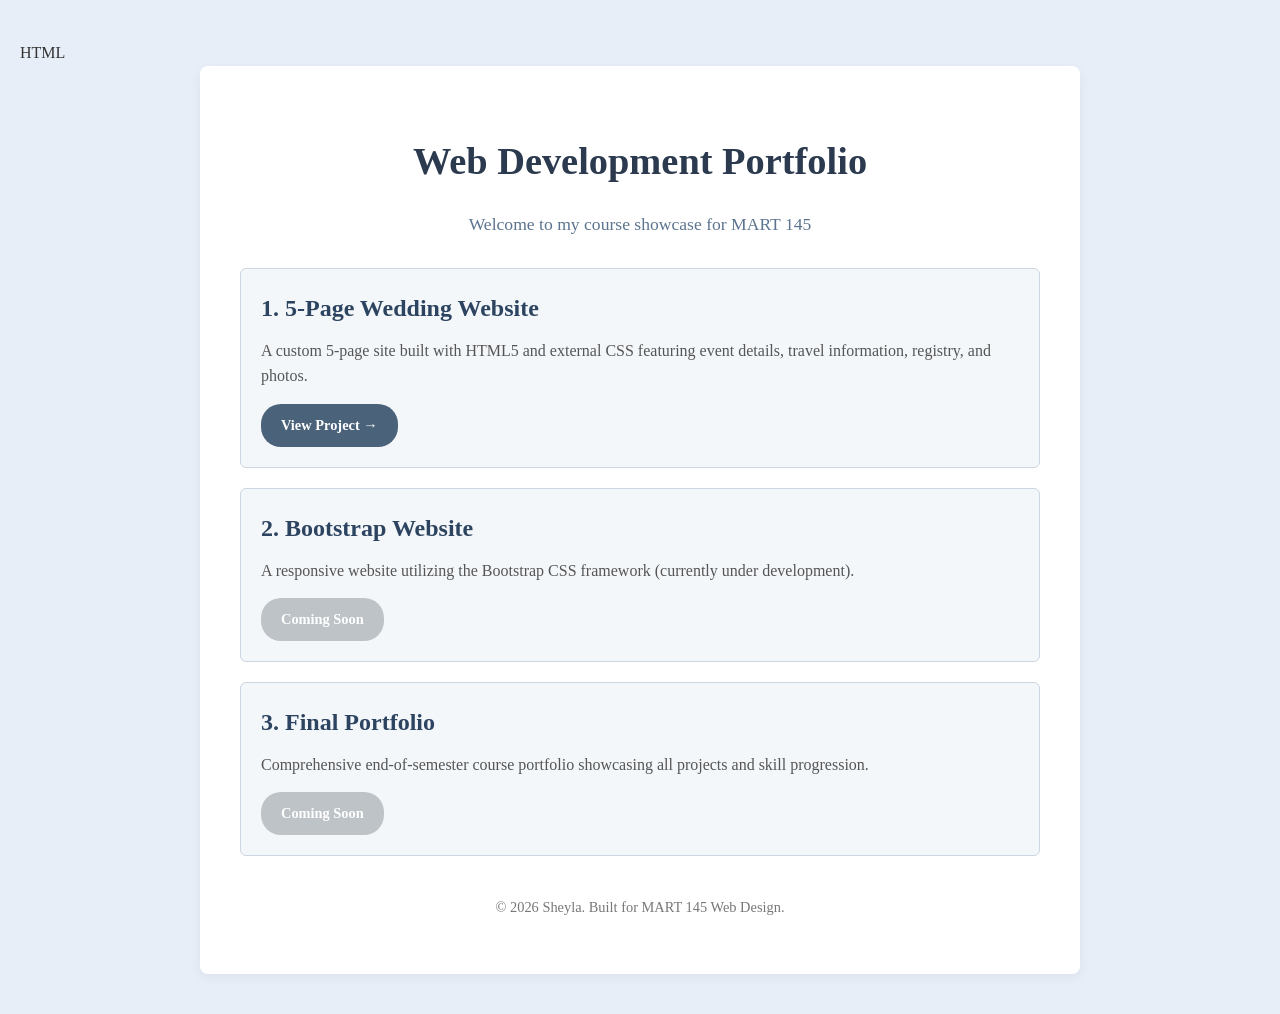
<file: index.html>
HTML

<!DOCTYPE html>
<html lang="en">
<head>
    <meta charset="UTF-8">
    <meta name="viewport" content="width=device-width, initial-scale=1.0">
    <title>Course Portfolio Hub | MART 145</title>
    <style>
        body {
            font-family: 'Baskerville', 'Palatino', 'Georgia', serif;
            background-color: #e8eef7;
            color: #333333;
            line-height: 1.6;
            margin: 0;
            padding: 40px 20px;
        }

        .hub-container {
            max-width: 800px;
            margin: 0 auto;
            background-color: #ffffff;
            padding: 40px;
            border-radius: 8px;
            box-shadow: 0px 4px 12px rgba(0, 0, 0, 0.05);
            text-align: center;
        }

        h1 {
            color: #2b3a4e;
            font-size: 2.4em;
            margin-bottom: 10px;
        }

        p.subtitle {
            color: #5c748f;
            font-size: 1.1em;
            margin-bottom: 30px;
        }

        .project-grid {
            display: flex;
            flex-direction: column;
            gap: 20px;
            margin-top: 20px;
        }

        .project-card {
            background-color: #f4f7fa;
            border: 1px solid #cbd6e2;
            border-radius: 6px;
            padding: 20px;
            text-align: left;
            transition: transform 0.2s ease, box-shadow 0.2s ease;
        }

        .project-card:hover {
            transform: translateY(-2px);
            box-shadow: 0px 4px 10px rgba(0, 0, 0, 0.08);
        }

        .project-card h2 {
            margin: 0 0 10px 0;
            color: #2c4460;
        }

        .project-card p {
            margin: 0 0 15px 0;
            color: #555555;
        }

        .btn {
            display: inline-block;
            background-color: #4a627a;
            color: #ffffff;
            text-decoration: none;
            padding: 10px 20px;
            border-radius: 20px;
            font-weight: bold;
            font-size: 0.9em;
            transition: background-color 0.3s ease;
        }

        .btn:hover {
            background-color: #2c4460;
        }

        .btn-disabled {
            background-color: #bdc3c7;
            color: #ffffff;
            cursor: not-allowed;
            pointer-events: none;
        }

        footer {
            margin-top: 40px;
            font-size: 0.9em;
            color: #777777;
        }
    </style>
</head>
<body>

    <div class="hub-container">
        <h1>Web Development Portfolio</h1>
        <p class="subtitle">Welcome to my course showcase for MART 145</p>

        <div class="project-grid">
            
            <!-- Project 1: 5-Page Website -->
            <div class="project-card">
                <h2>1. 5-Page Wedding Website</h2>
                <p>A custom 5-page site built with HTML5 and external CSS featuring event details, travel information, registry, and photos.</p>
                <a href="fivepagews/index.html" class="btn">View Project &rarr;</a>
            </div>

            <!-- Project 2: Bootstrap Website (Coming Soon) -->
            <div class="project-card">
                <h2>2. Bootstrap Website</h2>
                <p>A responsive website utilizing the Bootstrap CSS framework (currently under development).</p>
                <a href="#" class="btn btn-disabled">Coming Soon</a>
            </div>

            <!-- Project 3: Final Portfolio -->
            <div class="project-card">
                <h2>3. Final Portfolio</h2>
                <p>Comprehensive end-of-semester course portfolio showcasing all projects and skill progression.</p>
                <a href="#" class="btn btn-disabled">Coming Soon</a>
            </div>

        </div>

        <footer>
            <p>&copy; 2026 Sheyla. Built for MART 145 Web Design.</p>
        </footer>
    </div>

</body>
</html>
</file>
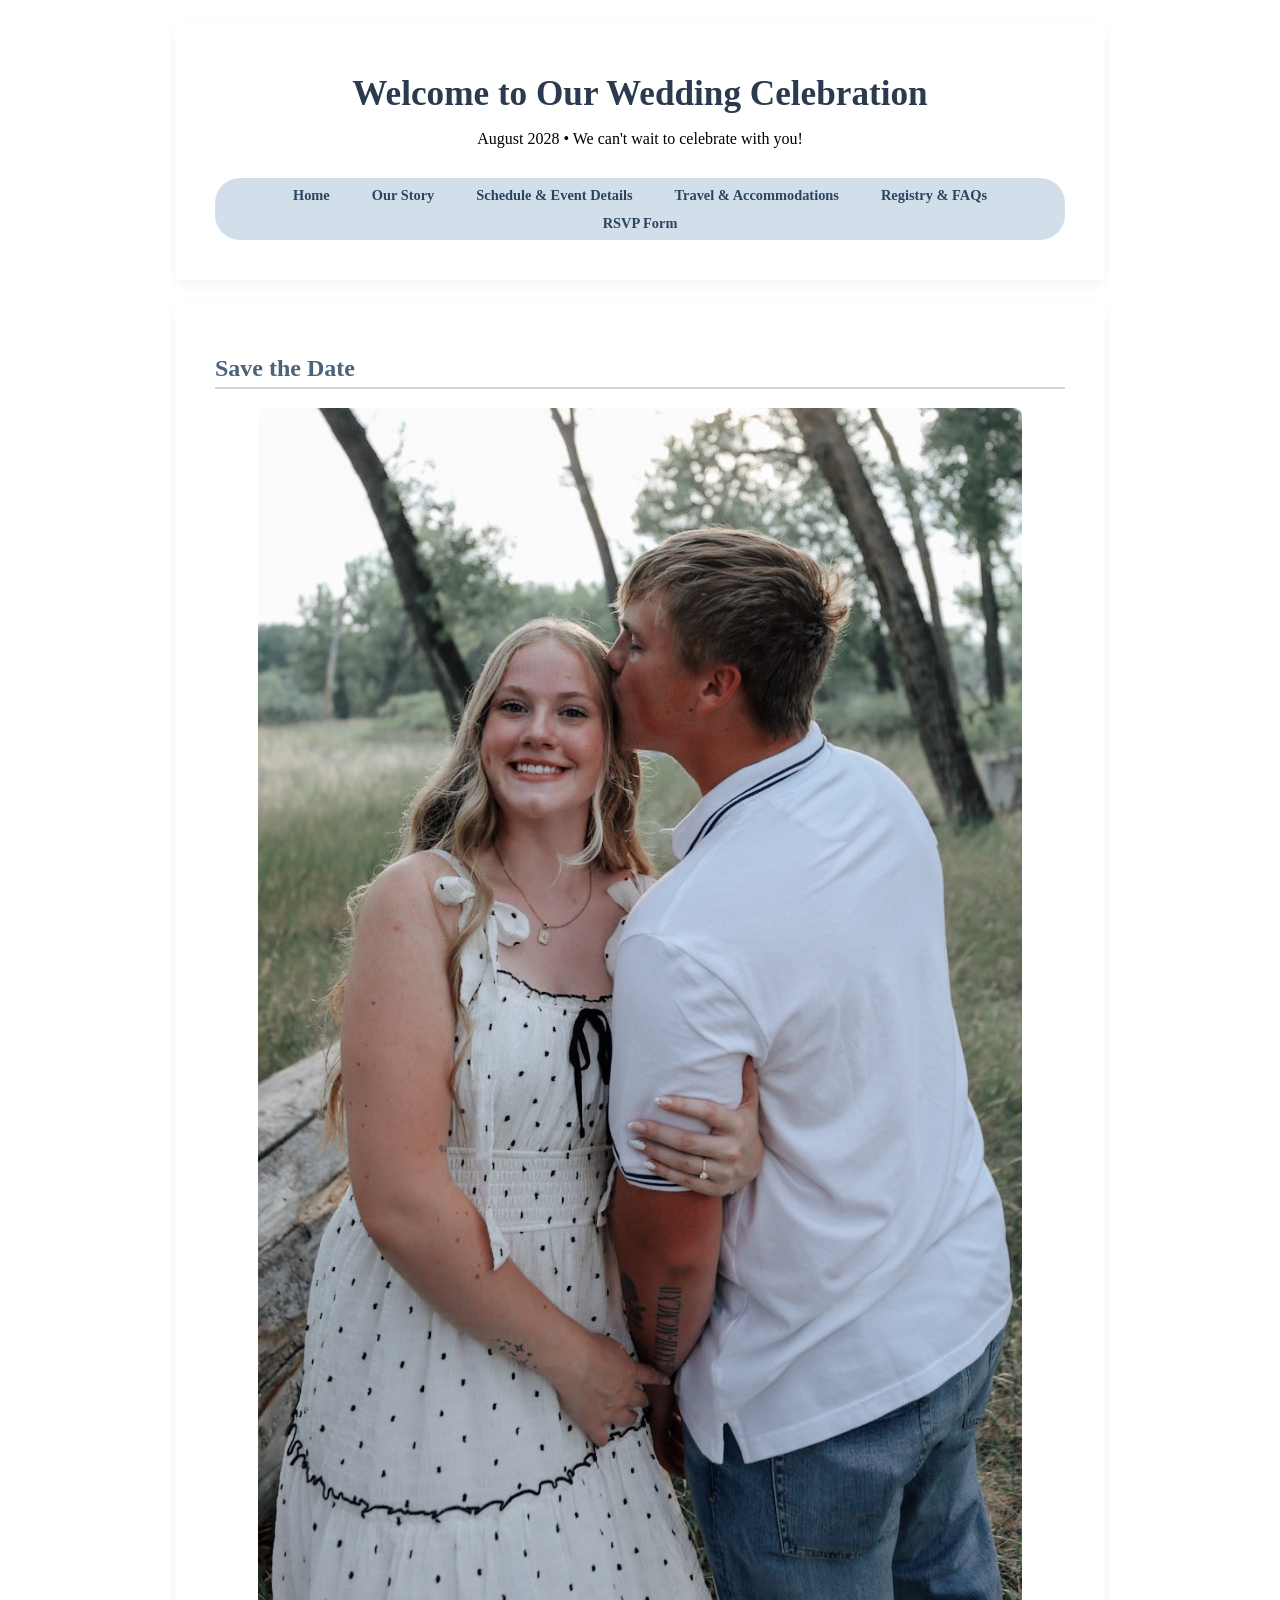
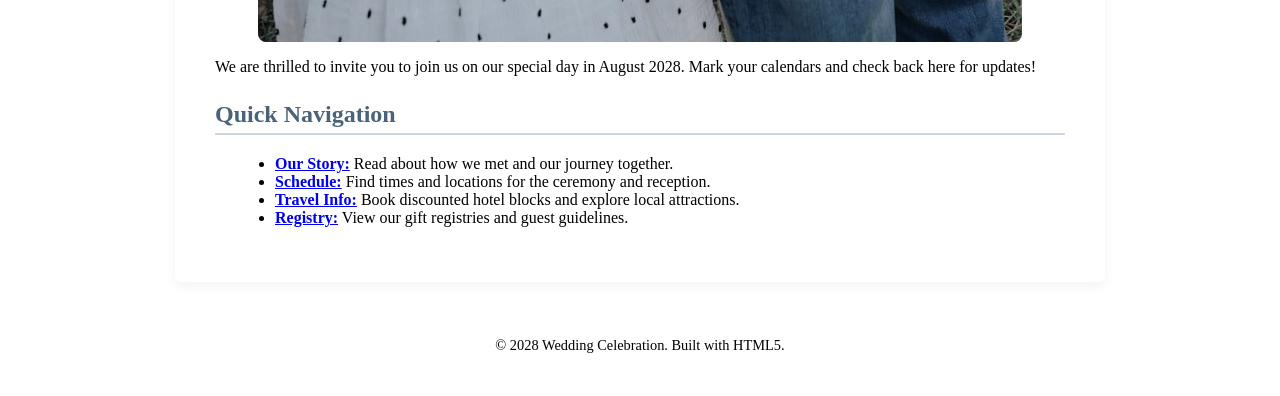
<file: fivepagews/index.html>
<!DOCTYPE html>
<html lang="en">
<head>
    <meta charset="UTF-8">
    <meta name="viewport" content="width=device-width, initial-scale=1.0">
    <title>We're Getting Married! | August 2028</title>
    <link rel="stylesheet" href="styles.css">
</head>
<body>

    <header>
        <h1>Welcome to Our Wedding Celebration</h1>
        <p>August 2028 • We can't wait to celebrate with you!</p>
		
		<div class="headerWrapper">
			<div class="navbar">
				<ul>
					<li><a href="index.html">Home</a></li>
					<li><a href="ourstory.html">Our Story</a></li>
					<li><a href="schedule.html">Schedule &amp; Event Details</a></li>
					<li><a href="travel.html">Travel &amp; Accommodations</a></li>
					<li><a href="registry.html">Registry &amp; FAQs</a></li>
					<li><a href="register.html">RSVP Form</a></li>
				</ul>
			</div>
		</div>
    </header>

    <main>
        <section>
            <h2>Save the Date</h2>
            <img src="Couple.jpg" alt="couple hugging cutely in field" style="width: 764px; max-width: 100%; height: auto;">
            <p>We are thrilled to invite you to join us on our special day in August 2028. Mark your calendars and check back here for updates!</p>
        </section>

        <section>
            <h2>Quick Navigation</h2>
            <ul>
                <li><strong><a href="ourstory.html">Our Story:</a></strong> Read about how we met and our journey together.</li>
                <li><strong><a href="schedule.html">Schedule:</a></strong> Find times and locations for the ceremony and reception.</li>
                <li><strong><a href="travel.html">Travel Info:</a></strong> Book discounted hotel blocks and explore local attractions.</li>
                <li><strong><a href="registry.html">Registry:</a></strong> View our gift registries and guest guidelines.</li>
            </ul>
        </section>
    </main>

    <footer>
        <p>&copy; 2028 Wedding Celebration. Built with HTML5.</p>
    </footer>

</body>
</html>
</file>
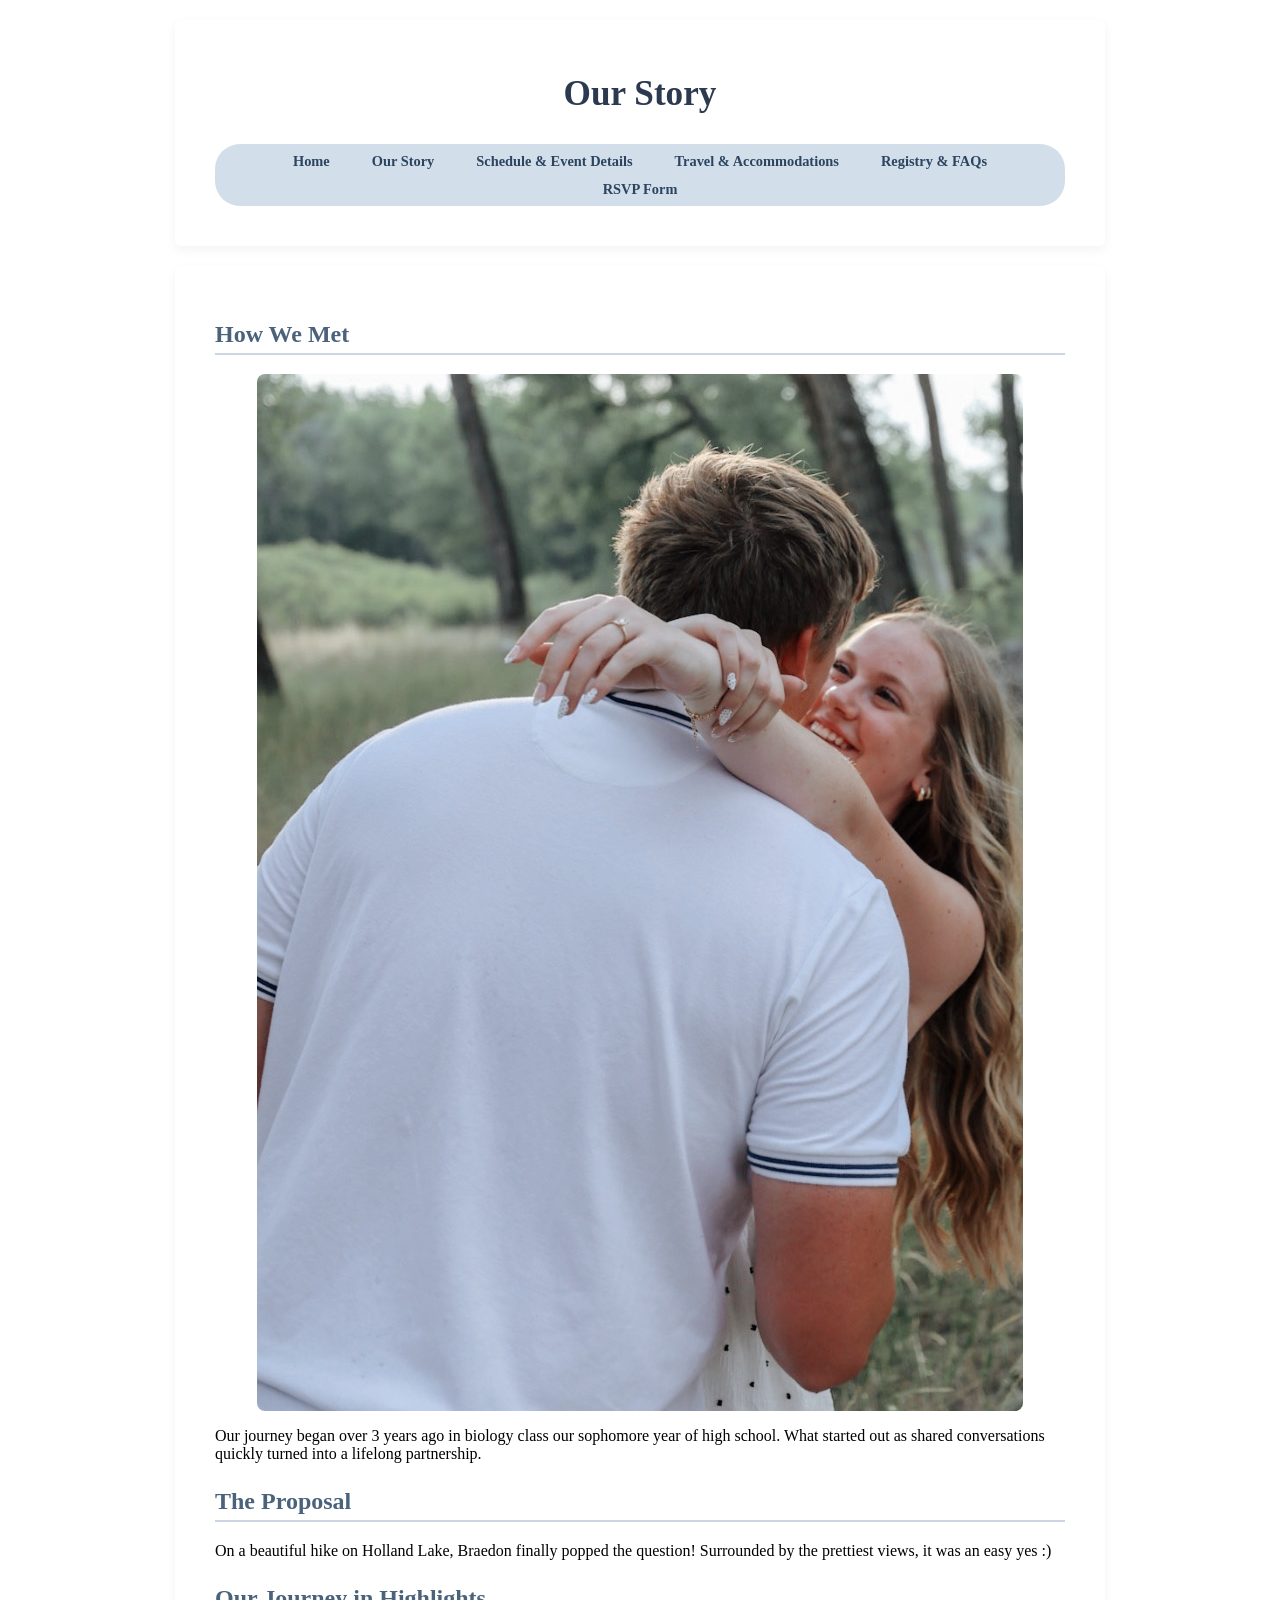
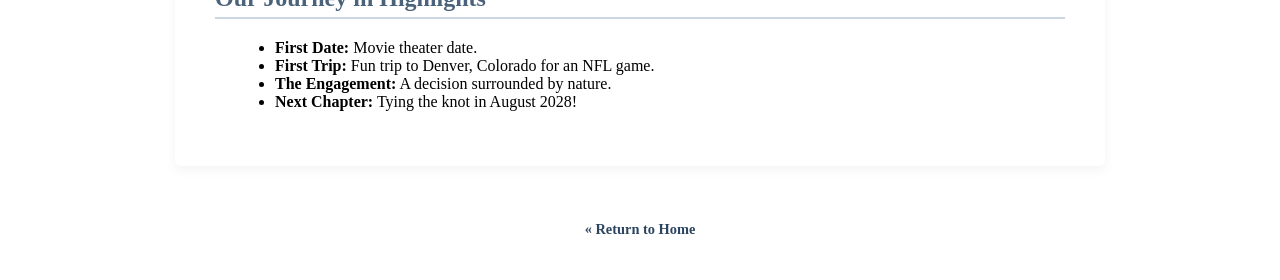
<file: fivepagews/ourstory.html>
<!DOCTYPE html>
<html lang="en">
<head>
    <meta charset="UTF-8">
    <meta name="viewport" content="width=device-width, initial-scale=1.0">
    <title>Our Story | Wedding 2028</title>
    <link rel="stylesheet" href="styles.css">
</head>
<body>

    <header>
        <h1>Our Story</h1>
	
		<div class="headerWrapper">
            <div class="navbar">
                <ul>
					<li><a href="index.html">Home</a></li>
					<li><a href="ourstory.html">Our Story</a></li>
					<li><a href="schedule.html">Schedule &amp; Event Details</a></li>
					<li><a href="travel.html">Travel &amp; Accommodations</a></li>
					<li><a href="registry.html">Registry &amp; FAQs</a></li>
					<li><a href="register.html">RSVP Form</a></li>
				</ul>
			</div>
		</div>
    </header>

    <main>
        <section>
            <h2>How We Met</h2>
            <img src="Couplehugging.jpg" alt="Photo of the couple smiling and hugging" style="width: 766px; max-width: 100%; height: auto;">
            <p>Our journey began over 3 years ago in biology class our sophomore year of high school. What started out as shared conversations quickly turned into a lifelong partnership.</p>
        </section>

        <section>
            <h2>The Proposal</h2>
            <p>On a beautiful hike on Holland Lake, Braedon finally popped the question! Surrounded by the prettiest views, it was an easy yes :) </p>
        </section>

        <section>
            <h2>Our Journey in Highlights</h2>
            <ul>
                <li><strong>First Date:</strong> Movie theater date.</li>
                <li><strong>First Trip:</strong> Fun trip to Denver, Colorado for an NFL game.</li>
                <li><strong>The Engagement:</strong> A decision surrounded by nature.</li>
                <li><strong>Next Chapter:</strong> Tying the knot in August 2028!</li>
            </ul>
        </section>
    </main>

    <footer>
        <p><a href="index.html">&laquo; Return to Home</a></p>
    </footer>

</body>
</html>
</file>
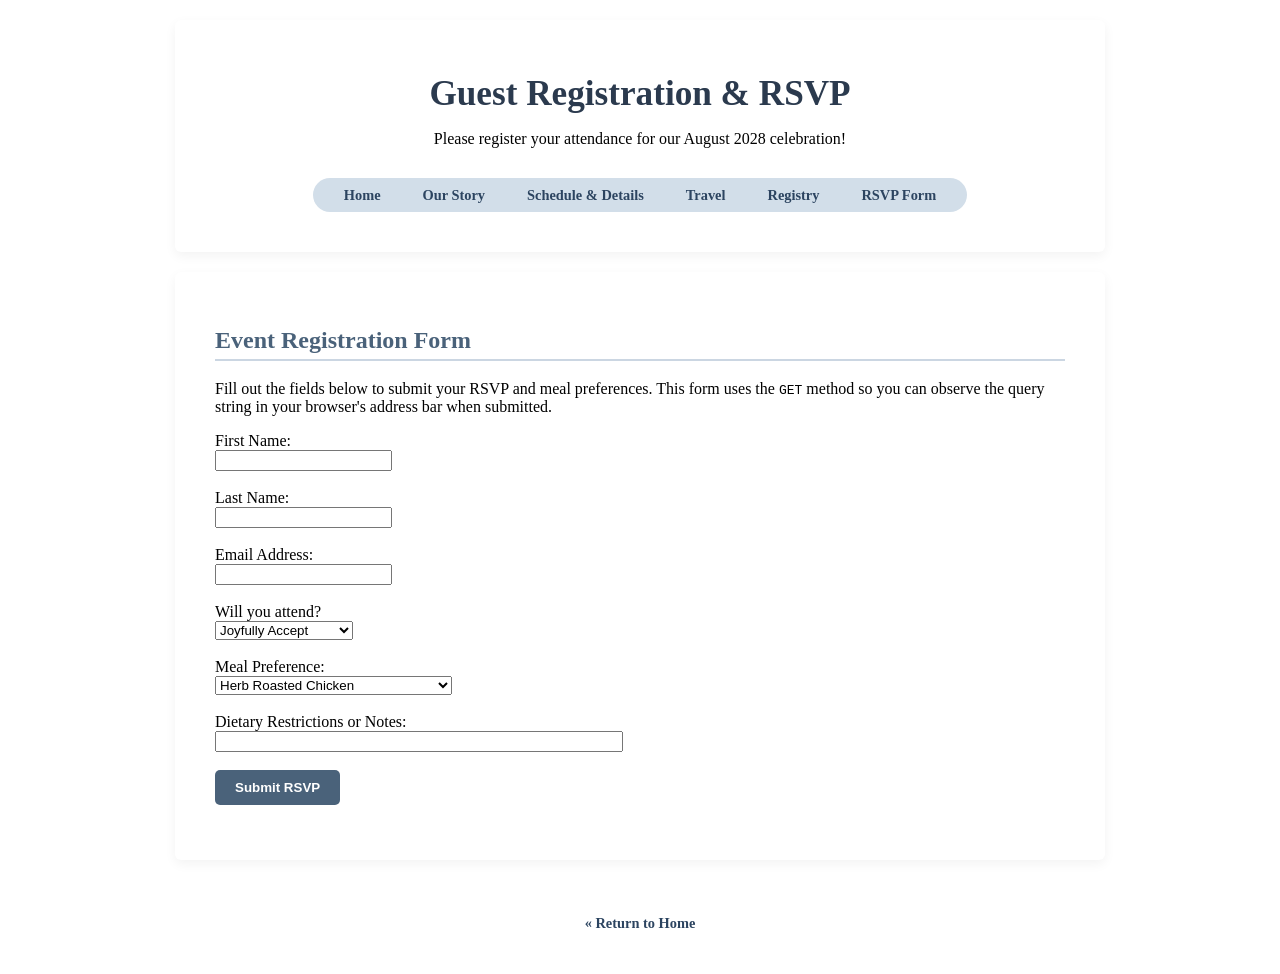
<file: fivepagews/register.html>
<!DOCTYPE html>
<html lang="en">
<head>
    <meta charset="UTF-8">
    <meta name="viewport" content="width=device-width, initial-scale=1.0">
    <title>Guest Registration &amp; RSVP | Wedding 2028</title>
    <link rel="stylesheet" href="styles.css">
</head>
<body>

    <header>
        <h1>Guest Registration &amp; RSVP</h1>
        <p>Please register your attendance for our August 2028 celebration!</p>
        
        <div class="headerWrapper">
            <div class="navbar">
                <ul>
                    <li><a href="index.html">Home</a></li>
                    <li><a href="ourstory.html">Our Story</a></li>
                    <li><a href="schedule.html">Schedule &amp; Details</a></li>
                    <li><a href="travel.html">Travel</a></li>
                    <li><a href="registry.html">Registry</a></li>
                    <li><a href="register.html">RSVP Form</a></li>
                </ul>
            </div>
        </div>
    </header>

    <main>
        <section>
            <h2>Event Registration Form</h2>
            <p>Fill out the fields below to submit your RSVP and meal preferences. This form uses the <code>GET</code> method so you can observe the query string in your browser's address bar when submitted.</p>

            <!-- Registration Form Structure -->
            <form action="register.html" method="GET">
                
                <label for="fname">First Name:</label><br>
                <input type="text" id="fname" name="fname" value="" required><br><br>

                <label for="lname">Last Name:</label><br>
                <input type="text" id="lname" name="lname" value="" required><br><br>

                <label for="email">Email Address:</label><br>
                <input type="text" id="email" name="email" value=""><br><br>

                <label for="attendance">Will you attend?</label><br>
                <select id="attendance" name="attendance">
                    <option value="yes">Joyfully Accept</option>
                    <option value="no">Decline with Regret</option>
                </select><br><br>

                <label for="meal">Meal Preference:</label><br>
                <select id="meal" name="meal">
                    <option value="chicken">Herb Roasted Chicken</option>
                    <option value="beef">Grilled Filet Mignon</option>
                    <option value="vegetarian">Wild Mushroom Risotto (Vegetarian)</option>
                </select><br><br>

                <label for="notes">Dietary Restrictions or Notes:</label><br>
                <input type="text" id="notes" name="notes" value="" style="width: 100%; max-width: 400px;"><br><br>

                <input type="submit" value="Submit RSVP" style="background-color: #4a627a; color: white; padding: 10px 20px; border: none; border-radius: 5px; cursor: pointer; font-weight: bold;">

            </form>
        </section>
    </main>

    <footer>
        <p><a href="index.html">&laquo; Return to Home</a></p>
    </footer>

</body>
</html>
</file>
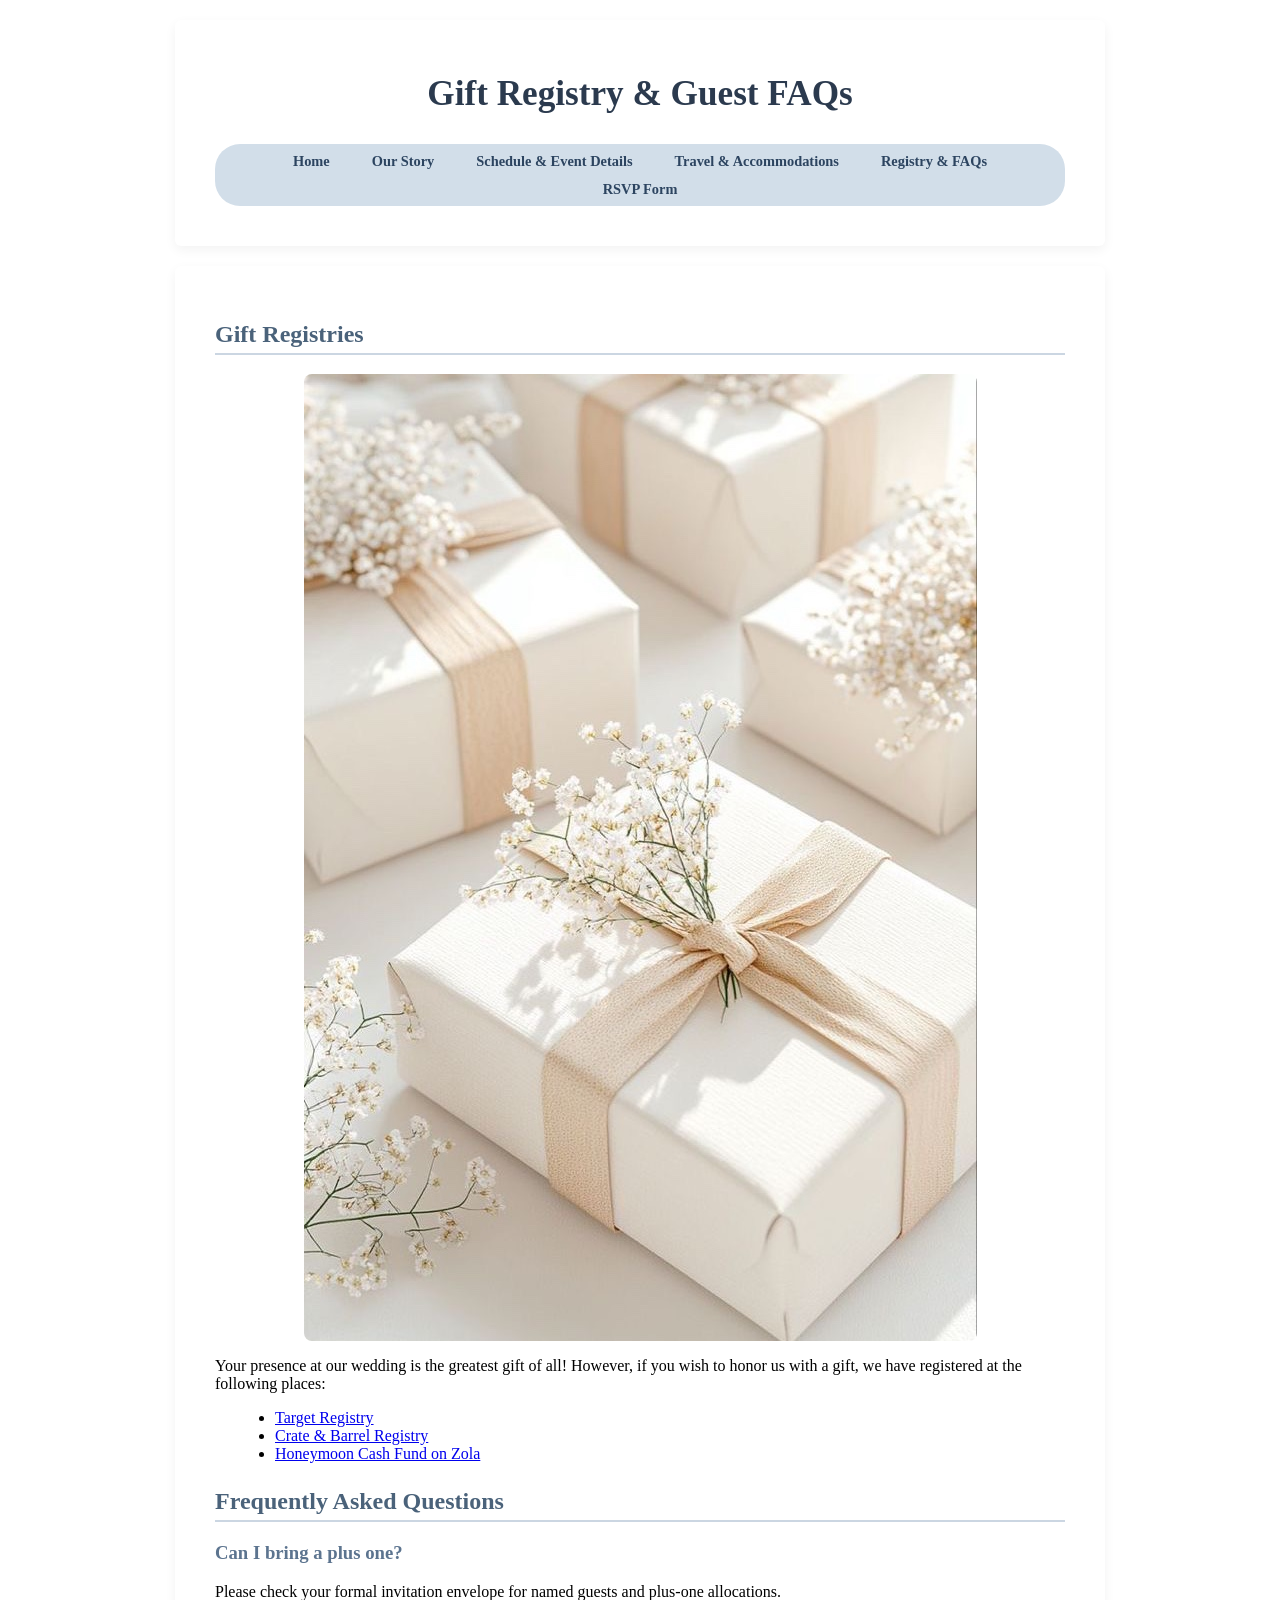
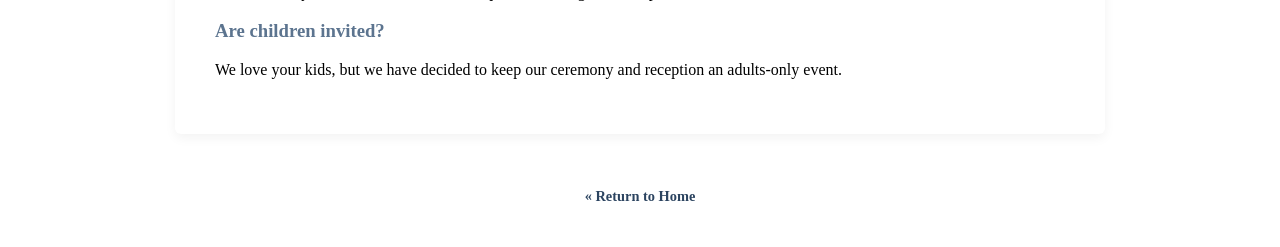
<file: fivepagews/registry.html>
<!DOCTYPE html>
<html lang="en">
<head>
    <meta charset="UTF-8">
    <meta name="viewport" content="width=device-width, initial-scale=1.0">
    <title>Registry &amp; FAQs | Wedding 2028</title>
    <link rel="stylesheet" href="styles.css">
</head>
<body>

    <header>
        <h1>Gift Registry &amp; Guest FAQs</h1>
            
		<div class="headerWrapper">
            <div class="navbar">
                <ul>	
					<li><a href="index.html">Home</a></li>
					<li><a href="ourstory.html">Our Story</a></li>
					<li><a href="schedule.html">Schedule &amp; Event Details</a></li>
					<li><a href="travel.html">Travel &amp; Accommodations</a></li>
					<li><a href="registry.html">Registry &amp; FAQs</a></li>
					<li><a href="register.html">RSVP Form</a></li>
				</ul>
			</div>
		</div>
    </header>

    <main>
        <section>
            <h2>Gift Registries</h2>
            <img src="Gift.jpg" alt="Gift boxes wrapped in ribbon and flowers" style="width: 673px; max-width: 100%; height: auto;">
            <p>Your presence at our wedding is the greatest gift of all! However, if you wish to honor us with a gift, we have registered at the following places:</p>
            <ul>
                <li><a href="https://www.target.com" target="_blank" rel="noopener">Target Registry</a></li>
                <li><a href="https://www.crateandbarrel.com" target="_blank" rel="noopener">Crate &amp; Barrel Registry</a></li>
                <li><a href="https://www.zola.com" target="_blank" rel="noopener">Honeymoon Cash Fund on Zola</a></li>
            </ul>
        </section>

        <section>
            <h2>Frequently Asked Questions</h2>
            <h3>Can I bring a plus one?</h3>
            <p>Please check your formal invitation envelope for named guests and plus-one allocations.</p>

            <h3>Are children invited?</h3>
            <p>We love your kids, but we have decided to keep our ceremony and reception an adults-only event.</p>
        </section>
    </main>

    <footer>
        <p><a href="index.html">&laquo; Return to Home</a></p>
    </footer>

</body>
</html>
</file>
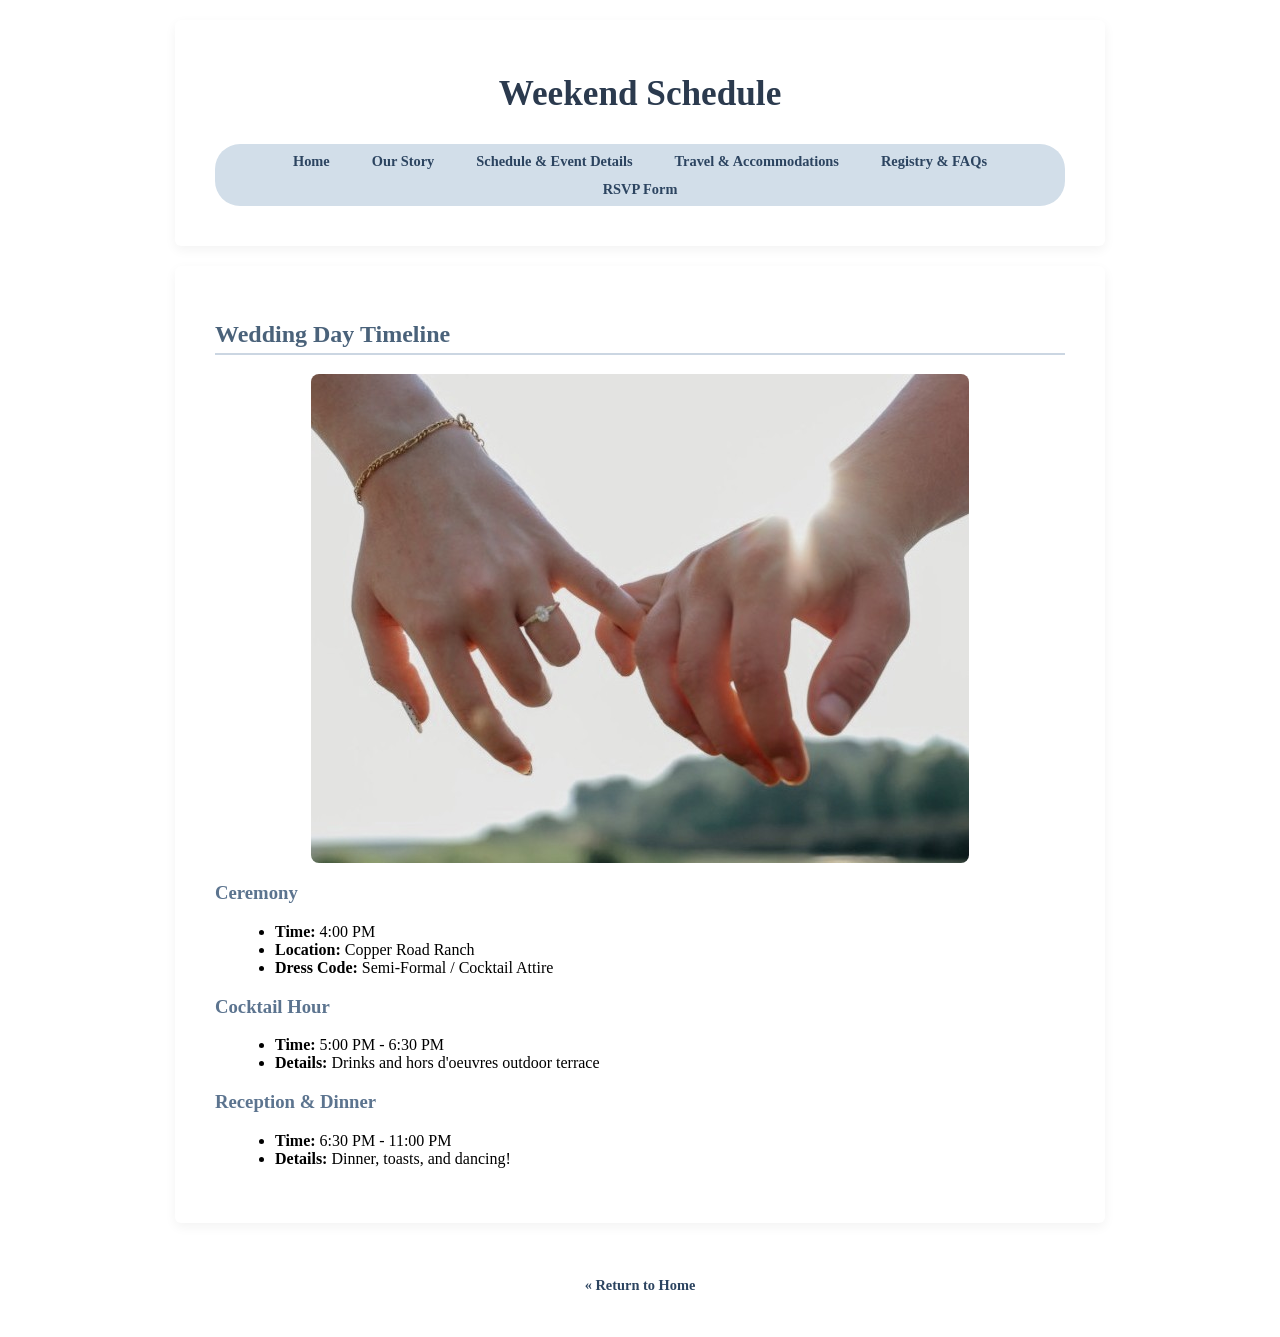
<file: fivepagews/schedule.html>
<!DOCTYPE html>
<html lang="en">
<head>
    <meta charset="UTF-8">
    <meta name="viewport" content="width=device-width, initial-scale=1.0">
    <title>Schedule &amp; Event Details | Wedding 2028</title>
    <link rel="stylesheet" href="styles.css">
</head>
<body>

    <header>
        <h1>Weekend Schedule</h1>
       
		<div class="headerWrapper">
            <div class="navbar">
                <ul>
					<li><a href="index.html">Home</a></li>
					<li><a href="ourstory.html">Our Story</a></li>
					<li><a href="schedule.html">Schedule &amp; Event Details</a></li>
					<li><a href="travel.html">Travel &amp; Accommodations</a></li>
					<li><a href="registry.html">Registry &amp; FAQs</a></li>
					<li><a href="register.html">RSVP Form</a></li>
				</ul>
			</div>
        </div>
    </header>

    <main>
        <section>
            <h2>Wedding Day Timeline</h2>
            <img src="Holdinghands.jpg" alt="Couple holding hands with sun in background" style="width: 658px; max-width: 100%; height: auto;">

            <h3>Ceremony</h3>
            <ul>
                <li><strong>Time:</strong> 4:00 PM</li>
                <li><strong>Location:</strong> Copper Road Ranch</li>
                <li><strong>Dress Code:</strong> Semi-Formal / Cocktail Attire</li>
            </ul>

            <h3>Cocktail Hour</h3>
            <ul>
                <li><strong>Time:</strong> 5:00 PM - 6:30 PM</li>
                <li><strong>Details:</strong> Drinks and hors d'oeuvres outdoor terrace</li>
            </ul>

            <h3>Reception &amp; Dinner</h3>
            <ul>
                <li><strong>Time:</strong> 6:30 PM - 11:00 PM</li>
                <li><strong>Details:</strong> Dinner, toasts, and dancing!</li>
            </ul>
        </section>
    </main>

    <footer>
        <p><a href="index.html">&laquo; Return to Home</a></p>
    </footer>

</body>
</html>
</file>
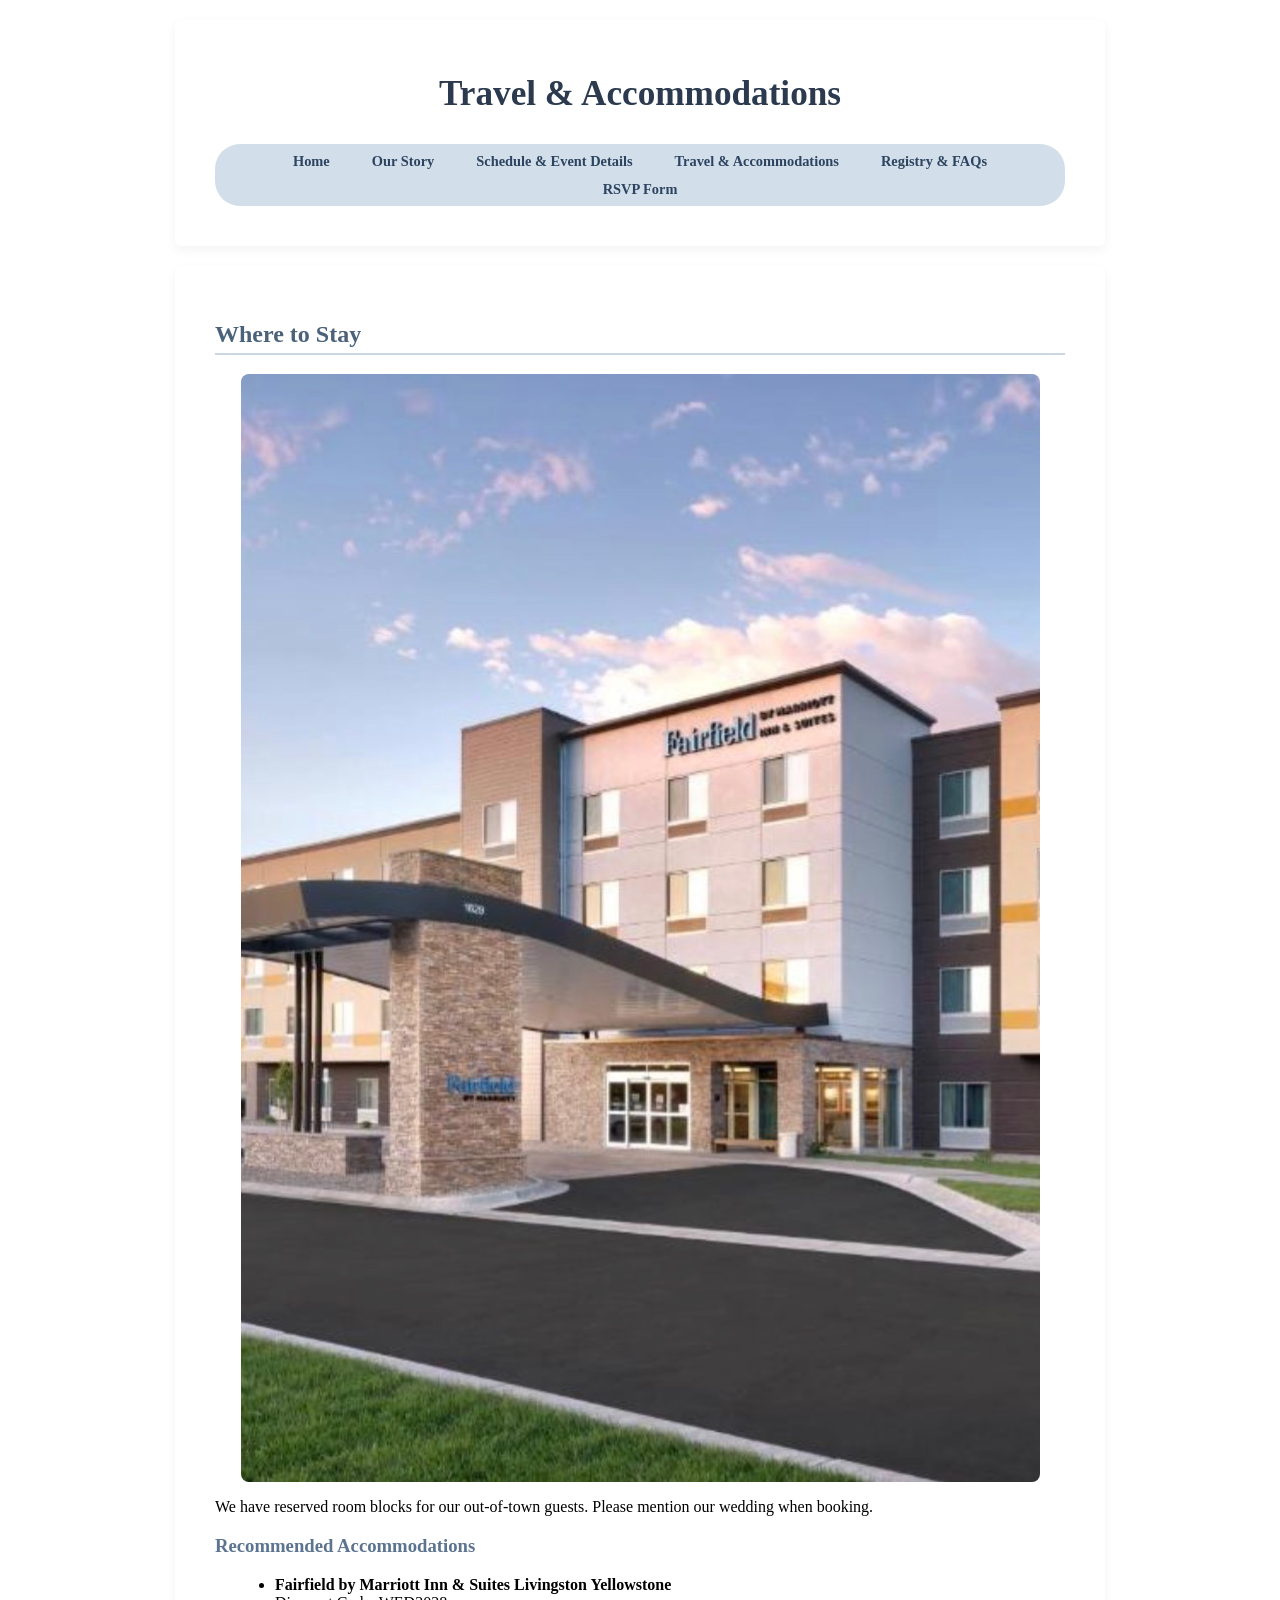
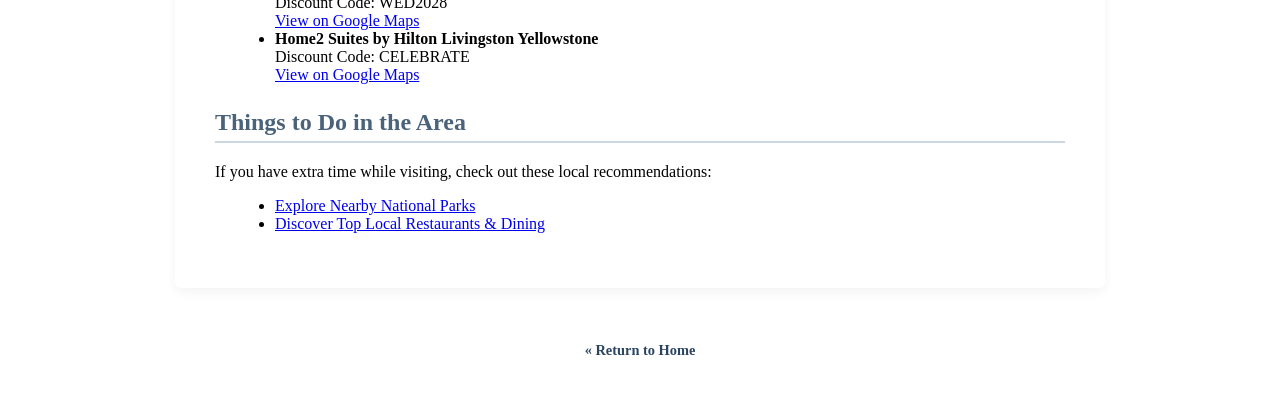
<file: fivepagews/travel.html>
<!DOCTYPE html>
<html lang="en">
<head>
    <meta charset="UTF-8">
    <meta name="viewport" content="width=device-width, initial-scale=1.0">
    <title>Travel &amp; Accommodations | Wedding 2028</title>
    <link rel="stylesheet" href="styles.css">
</head>
<body>

    <header>
        <h1>Travel &amp; Accommodations</h1>
		
		<div class="headerWrapper">
            <div class="navbar">
                <ul>
					<li><a href="index.html">Home</a></li>
					<li><a href="ourstory.html">Our Story</a></li>
					<li><a href="schedule.html">Schedule &amp; Event Details</a></li>
					<li><a href="travel.html">Travel &amp; Accommodations</a></li>
					<li><a href="registry.html">Registry &amp; FAQs</a></li>
					<li><a href="register.html">RSVP Form</a></li>
				</ul>
			</div>			
        </div>
    </header>

    <main>
        <section>
            <h2>Where to Stay</h2>
            <img src="Hotel.jpg" alt="Hotel entrance with sunset in background" style="width: 799px; max-width: 100%; height: auto;">
            <p>We have reserved room blocks for our out-of-town guests. Please mention our wedding when booking.</p>

            <h3>Recommended Accommodations</h3>
            <ul>
                <li>
                    <strong>Fairfield by Marriott Inn &amp; Suites Livingston Yellowstone</strong><br>
                    Discount Code: WED2028<br>
                    <a href="https://www.google.com/maps" target="_blank" rel="noopener">View on Google Maps</a>
                </li>
                <li>
                    <strong>Home2 Suites by Hilton Livingston Yellowstone</strong><br>
                    Discount Code: CELEBRATE<br>
                    <a href="https://www.google.com/maps" target="_blank" rel="noopener">View on Google Maps</a>
                </li>
            </ul>
        </section>

        <section>
            <h2>Things to Do in the Area</h2>
            <p>If you have extra time while visiting, check out these local recommendations:</p>
            <ul>
                <li><a href="https://www.nps.gov/index.htm" target="_blank" rel="noopener">Explore Nearby National Parks</a></li>
                <li><a href="https://www.tripadvisor.com" target="_blank" rel="noopener">Discover Top Local Restaurants &amp; Dining</a></li>
            </ul>
        </section>
    </main>

    <footer>
        <p><a href="index.html">&laquo; Return to Home</a></p>
    </footer>

</body>
</html>
</file>
<file: fivepagews/styles.css>
CSS
/* General Page Background & Body Setup */
body {
    font-family: 'Baskerville', 'Palatino', 'Georgia', serif;
    background-color: #e8eef7;
    color: #333333;
    line-height: 1.6;
    margin: 0;
    padding: 20px;
}

/* Outer Container Layout */
main, header {
    max-width: 850px;
    margin: 20px auto;
    background-color: #ffffff;
    padding: 30px 40px;
    border-radius: 6px;
    box-shadow: 0px 4px 12px rgba(0, 0, 0, 0.05);
    text-align: center;
}

/* Headings */
h1 {
    color: #2b3a4e;
    font-size: 2.2em;
    margin-bottom: 5px;
}

h2 {
    color: #4a627a;
    border-bottom: 2px solid #cbd6e2;
    padding-bottom: 5px;
    margin-top: 25px;
}

h3 {
    color: #5c748f;
}

/* --- Week 6: Navigation & Positioning Styles --- */

.headerWrapper {
    margin-top: 20px;
    padding: 10px 0;
}

/* Navbar Class Container */
.navbar {
    background-color: #d2dee9;
    border-radius: 25px;
    padding: 8px 15px;
    display: inline-block;
}

/* Turn bulleted list horizontal & remove bullets */
.navbar ul {
    list-style-type: none;
    margin: 0;
    padding: 0;
    display: flex;
    justify-content: center;
    flex-wrap: wrap;
    gap: 10px;
}

.navbar li {
    display: inline;
}

.navbar a {
    color: #2c4460;
    text-decoration: none;
    font-weight: bold;
    padding: 8px 16px;
    border-radius: 15px;
    transition: background-color 0.3s ease;
    font-size: 0.9em;
}

.navbar a:hover {
    background-color: #4a627a;
    color: #ffffff;
}

/* Content Sections & Lists */
section {
    text-align: left;
    margin-bottom: 25px;
}

ul {
    margin-left: 20px;
}

/* Responsive Images */
img {
    max-width: 100%;
    height: auto;
    border-radius: 8px;
    display: block;
    margin: 15px auto;
}

/* Footer Styling */
footer {
    text-align: center;
    padding: 20px;
    font-size: 0.9em;
}

footer a {
    color: #2c4460;
    text-decoration: none;
    font-weight: bold;
}
</file>
